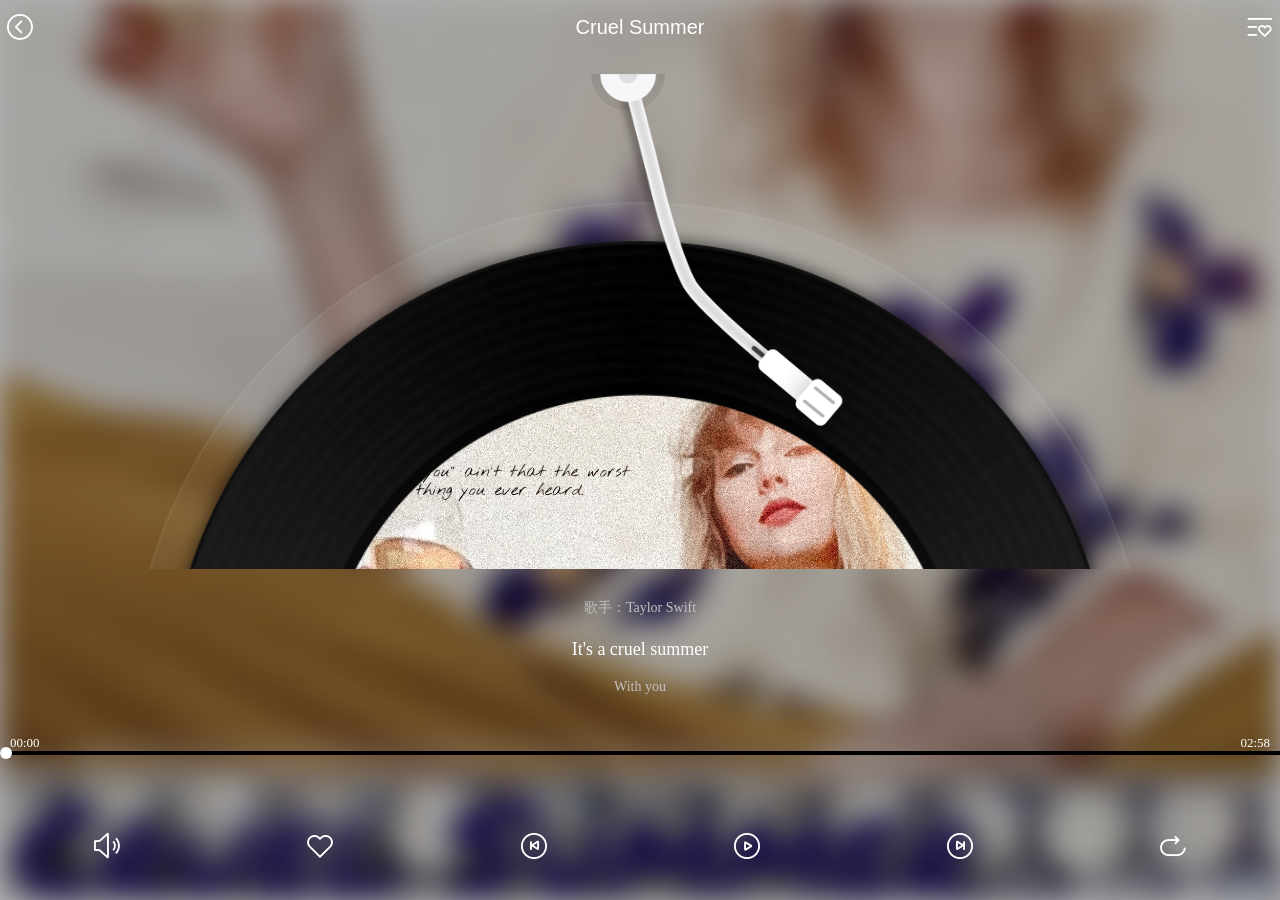
<file: index.html>
<!DOCTYPE html>
<html lang="en">

<head>
    <meta charset="UTF-8">
    <meta name="viewport" content="width=device-width, initial-scale=1.0">
    <title>Music Player</title>
    <link rel="stylesheet" href="./css/index.css">
</head>

<body>
    <!-- 播放器背景图片 -->
    <div class="bg_box"></div>

    <!-- 音乐播放器容器盒子 -->
    <div class="music_box">
        
        <!-- 播放器头部标题 -->
        <div class="header">
            <span class="iconfont">&#xe6e2</span>
            <span class="music_name">Cruel Summer</span>
            <span class="iconfont">&#xe69d</span>
        </div>

        <!-- 模拟cd机 -->
        <div class="cd">
            <div class="cd_img" id="rainbow">
                <img src="./images/disc-ip6.png">
            </div>
            <img src="./images/cartridge-ip6.png" id="cartridge" class="run">
        </div>

        <!-- 歌词区域 -->
        <div class="lyric_row" id="music_lyric">
            <span class="lyric_pre">歌手：Taylor Swift</span>
            <span class="lyric_now">It's a cruel summer</span>
            <span class="lyric_next">With you</span>
        </div>

        <!-- 进度条：显示播放时间 -->
        <div class="time">
            <!-- 音频时间 -->
            <div class="time_box">
                <span class="now_time">00:00</span>
                <span class="total_time">02:58</span>
            </div>
            <!-- 音频播放进度条 -->
            <div class="time_axis">
                <div class="slider">
                    <span class="progress_bar"></span>
                    <div class="ahead_head"></div>
                </div>
            </div>
        </div>

        <!-- 按钮（暂停、上一曲、下一曲、开关、音量调节、循环播放、收藏） -->
        <div class="btn">
            <span id="volume_toggle" class="iconfont" item="1">&#xe6e4;</span>
            <span id="collection" class="iconfont">&#xe6eb;</span>
            <span id="btn_pre" class="iconfont">&#xe6a5;</span>
            <span id="btn_play" class="iconfont" item="0" onclick="start()">&#xe6a8;</span>
            <span id="btn_next" class="iconfont">&#xe69f;</span>
            <span id="loop_type" class="iconfont" item="2">&#xe69e;</span>
            
        </div>
    </div>


    <script src="./js/script.js"></script>
</body>

</html>
</file>
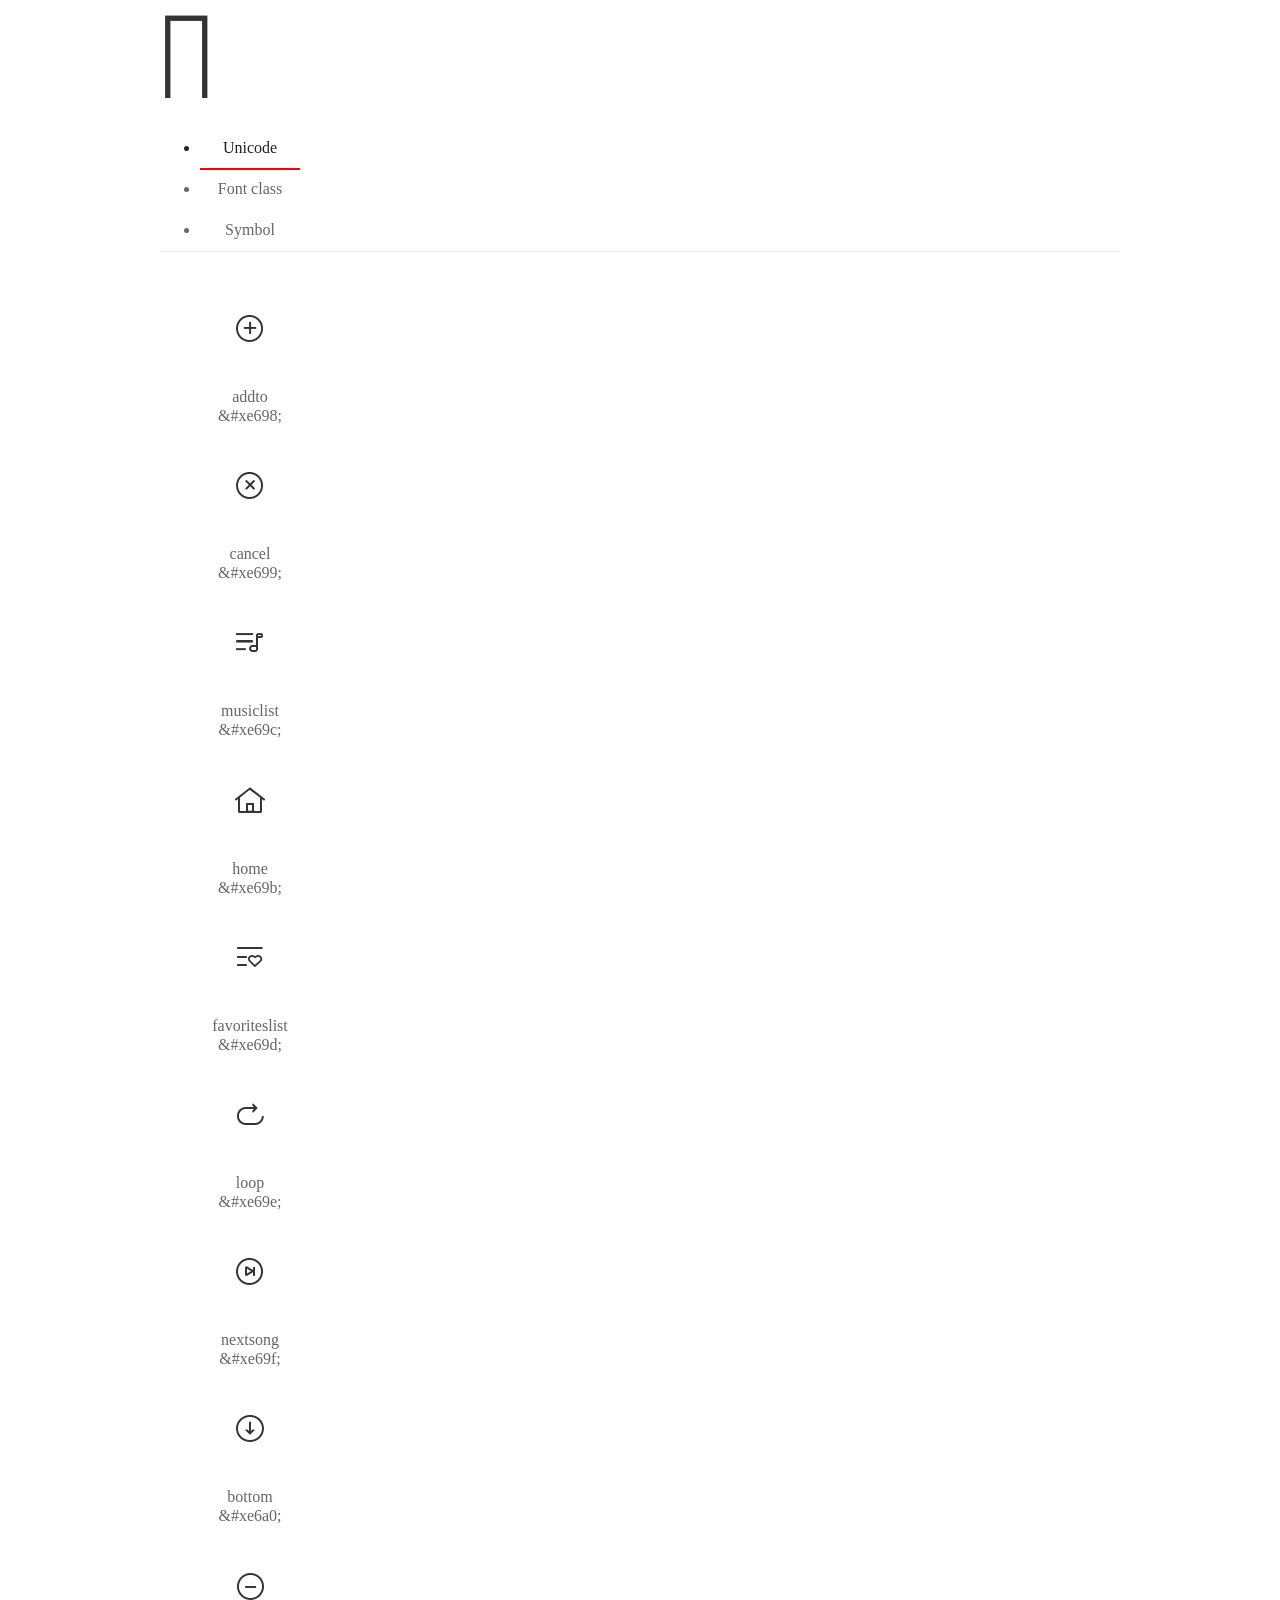
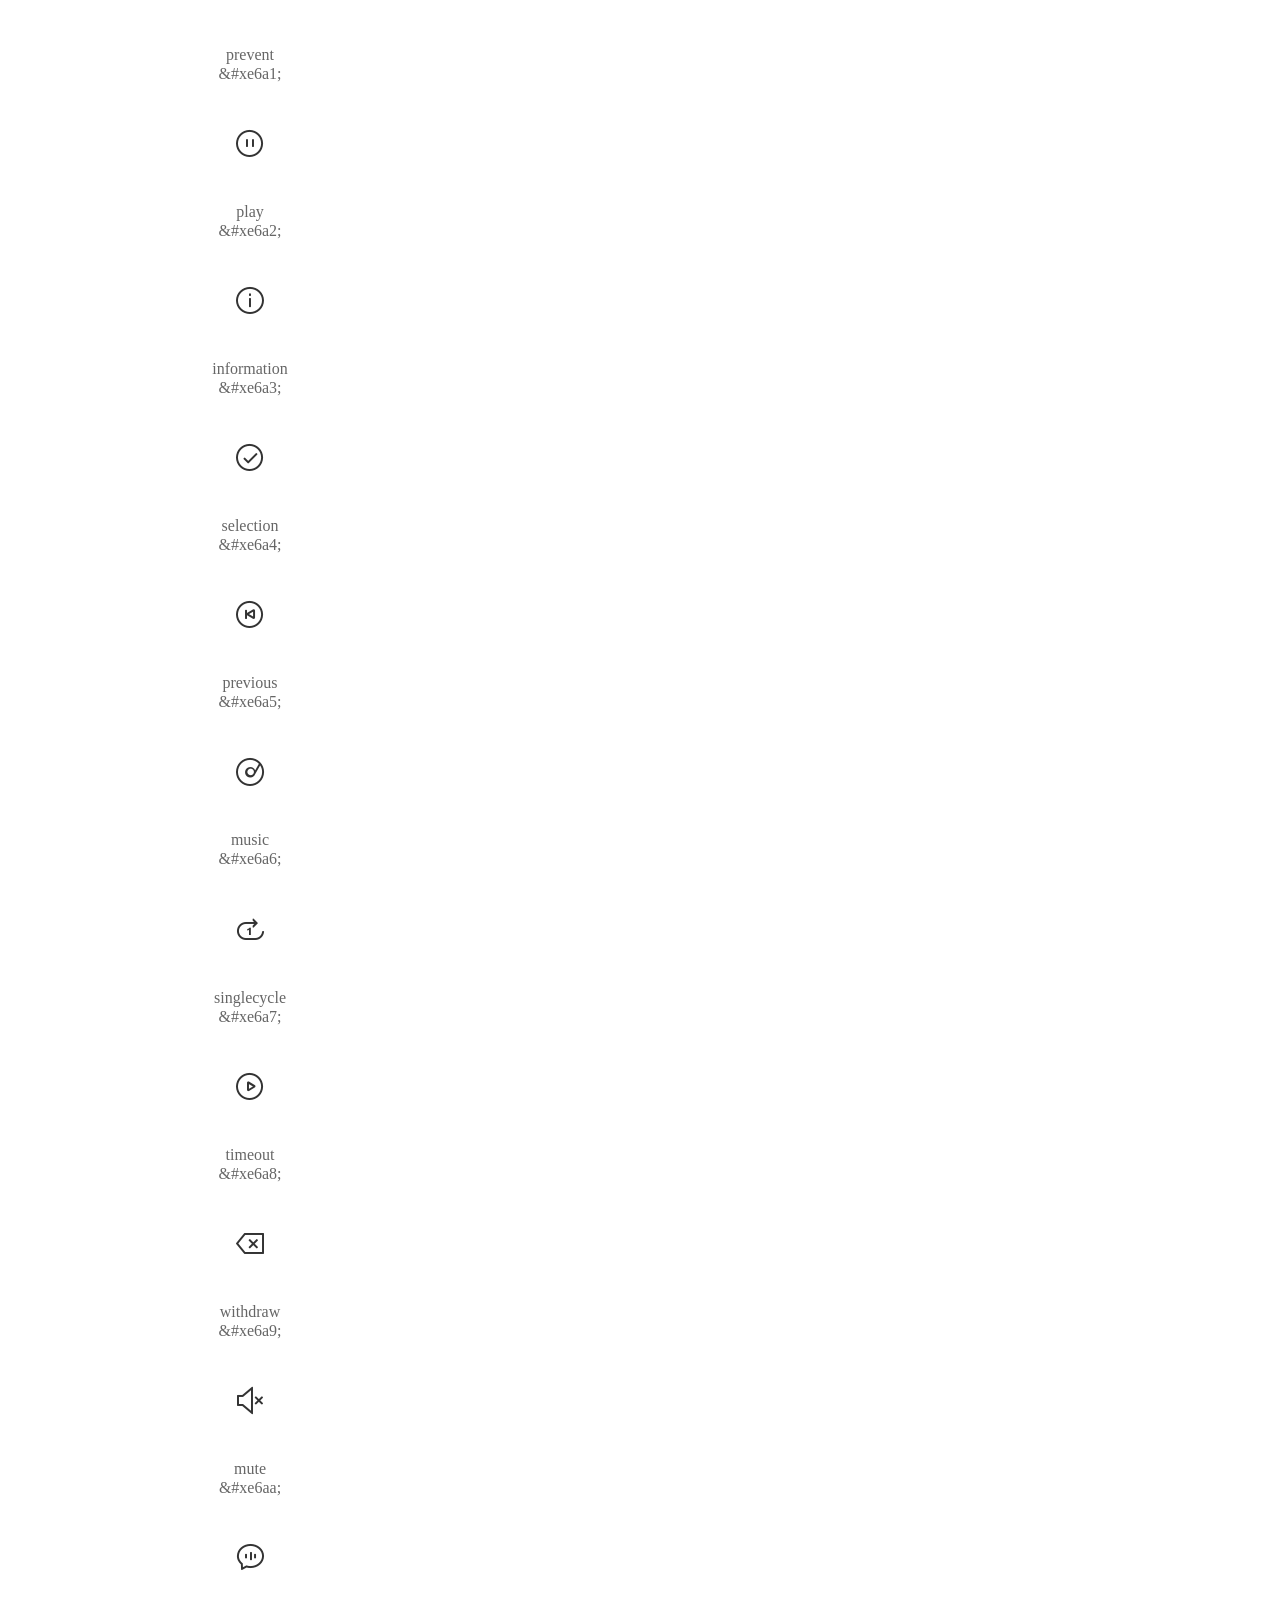
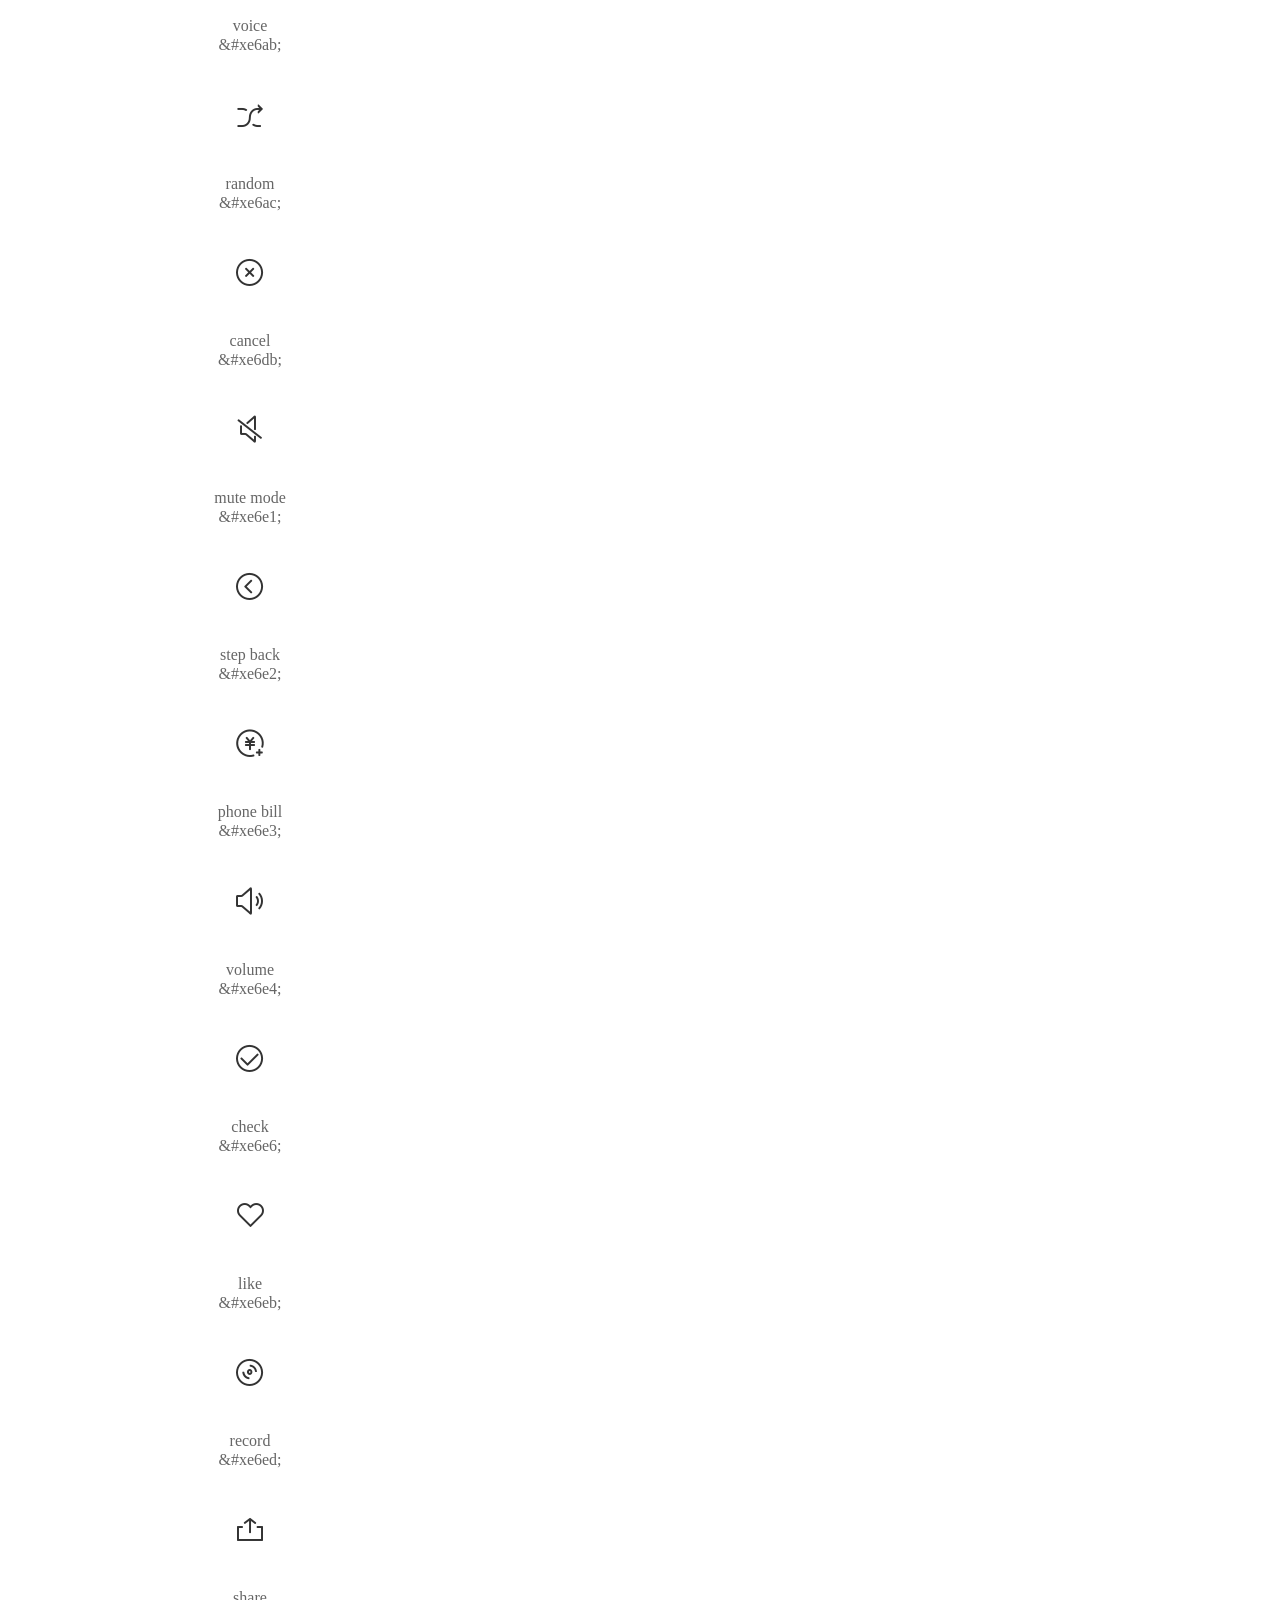
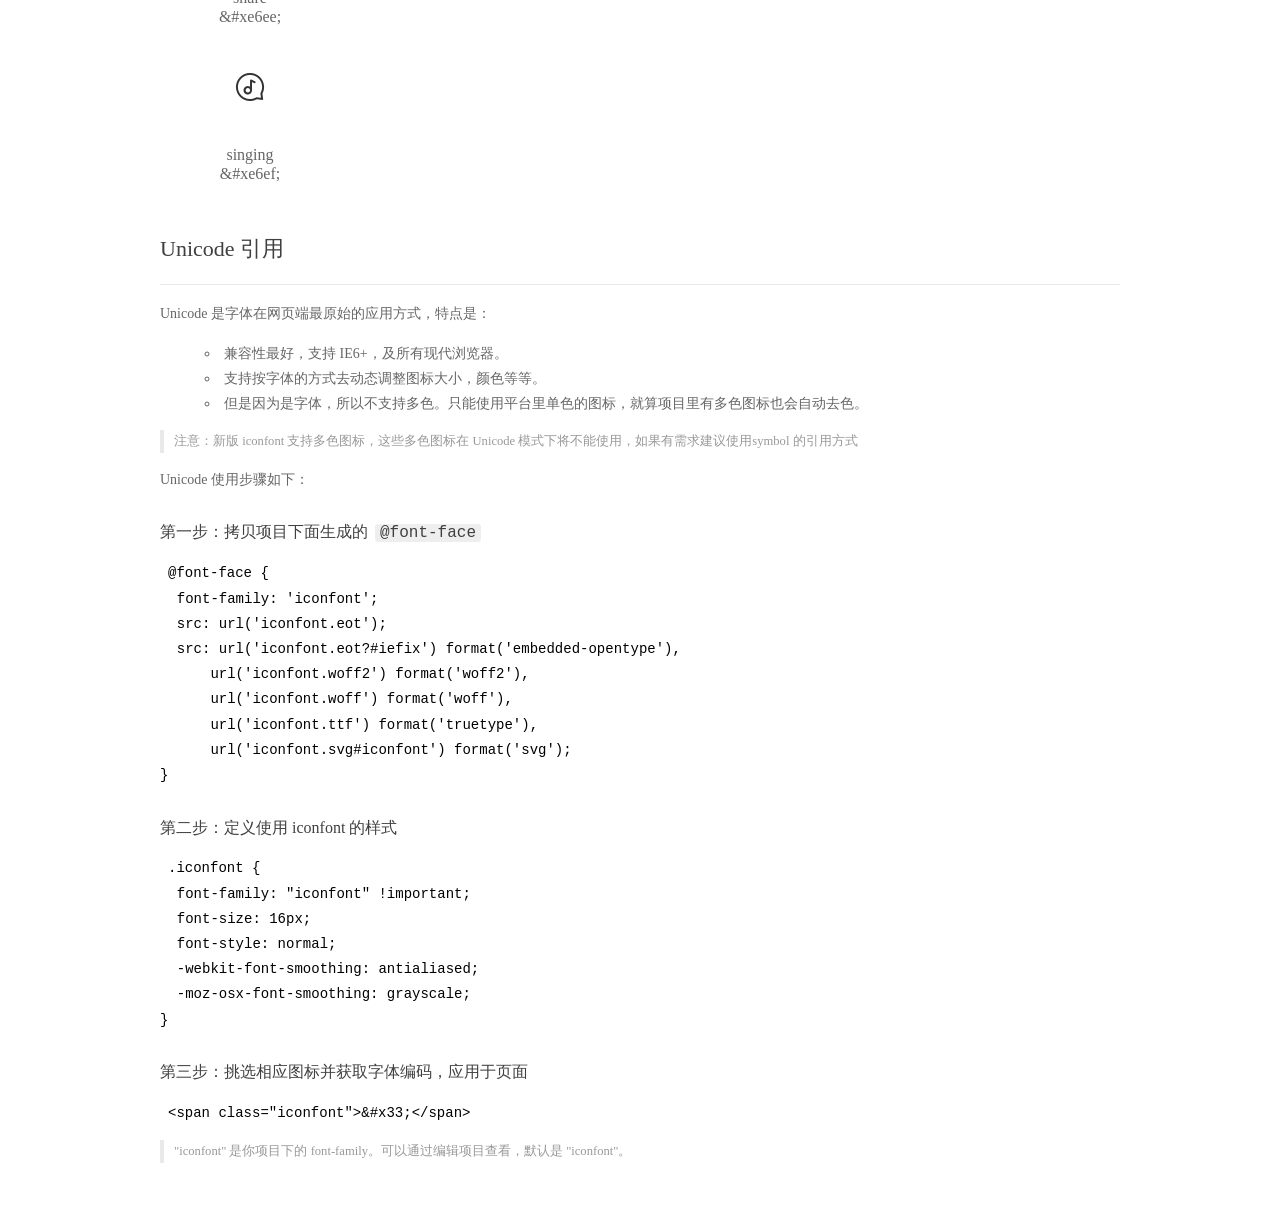
<file: font/demo_index.html>
<!DOCTYPE html>
<html>
<head>
  <meta charset="utf-8"/>
  <title>IconFont Demo</title>
  <link rel="shortcut icon" href="https://img.alicdn.com/tps/i4/TB1_oz6GVXXXXaFXpXXJDFnIXXX-64-64.ico" type="image/x-icon"/>
  <link rel="stylesheet" href="https://g.alicdn.com/thx/cube/1.3.2/cube.min.css">
  <link rel="stylesheet" href="demo.css">
  <link rel="stylesheet" href="iconfont.css">
  <script src="iconfont.js"></script>
  <!-- jQuery -->
  <script src="https://a1.alicdn.com/oss/uploads/2018/12/26/7bfddb60-08e8-11e9-9b04-53e73bb6408b.js"></script>
  <!-- 代码高亮 -->
  <script src="https://a1.alicdn.com/oss/uploads/2018/12/26/a3f714d0-08e6-11e9-8a15-ebf944d7534c.js"></script>
</head>
<body>
  <div class="main">
    <h1 class="logo"><a href="https://www.iconfont.cn/" title="iconfont 首页" target="_blank">&#xe86b;</a></h1>
    <div class="nav-tabs">
      <ul id="tabs" class="dib-box">
        <li class="dib active"><span>Unicode</span></li>
        <li class="dib"><span>Font class</span></li>
        <li class="dib"><span>Symbol</span></li>
      </ul>
      
    </div>
    <div class="tab-container">
      <div class="content unicode" style="display: block;">
          <ul class="icon_lists dib-box">
          
            <li class="dib">
              <span class="icon iconfont">&#xe698;</span>
                <div class="name">addto</div>
                <div class="code-name">&amp;#xe698;</div>
              </li>
          
            <li class="dib">
              <span class="icon iconfont">&#xe699;</span>
                <div class="name">cancel</div>
                <div class="code-name">&amp;#xe699;</div>
              </li>
          
            <li class="dib">
              <span class="icon iconfont">&#xe69c;</span>
                <div class="name">musiclist</div>
                <div class="code-name">&amp;#xe69c;</div>
              </li>
          
            <li class="dib">
              <span class="icon iconfont">&#xe69b;</span>
                <div class="name">home</div>
                <div class="code-name">&amp;#xe69b;</div>
              </li>
          
            <li class="dib">
              <span class="icon iconfont">&#xe69d;</span>
                <div class="name">favoriteslist</div>
                <div class="code-name">&amp;#xe69d;</div>
              </li>
          
            <li class="dib">
              <span class="icon iconfont">&#xe69e;</span>
                <div class="name">loop</div>
                <div class="code-name">&amp;#xe69e;</div>
              </li>
          
            <li class="dib">
              <span class="icon iconfont">&#xe69f;</span>
                <div class="name">nextsong</div>
                <div class="code-name">&amp;#xe69f;</div>
              </li>
          
            <li class="dib">
              <span class="icon iconfont">&#xe6a0;</span>
                <div class="name">bottom</div>
                <div class="code-name">&amp;#xe6a0;</div>
              </li>
          
            <li class="dib">
              <span class="icon iconfont">&#xe6a1;</span>
                <div class="name">prevent</div>
                <div class="code-name">&amp;#xe6a1;</div>
              </li>
          
            <li class="dib">
              <span class="icon iconfont">&#xe6a2;</span>
                <div class="name">play</div>
                <div class="code-name">&amp;#xe6a2;</div>
              </li>
          
            <li class="dib">
              <span class="icon iconfont">&#xe6a3;</span>
                <div class="name">information</div>
                <div class="code-name">&amp;#xe6a3;</div>
              </li>
          
            <li class="dib">
              <span class="icon iconfont">&#xe6a4;</span>
                <div class="name">selection</div>
                <div class="code-name">&amp;#xe6a4;</div>
              </li>
          
            <li class="dib">
              <span class="icon iconfont">&#xe6a5;</span>
                <div class="name">previous</div>
                <div class="code-name">&amp;#xe6a5;</div>
              </li>
          
            <li class="dib">
              <span class="icon iconfont">&#xe6a6;</span>
                <div class="name">music</div>
                <div class="code-name">&amp;#xe6a6;</div>
              </li>
          
            <li class="dib">
              <span class="icon iconfont">&#xe6a7;</span>
                <div class="name">singlecycle</div>
                <div class="code-name">&amp;#xe6a7;</div>
              </li>
          
            <li class="dib">
              <span class="icon iconfont">&#xe6a8;</span>
                <div class="name">timeout</div>
                <div class="code-name">&amp;#xe6a8;</div>
              </li>
          
            <li class="dib">
              <span class="icon iconfont">&#xe6a9;</span>
                <div class="name">withdraw</div>
                <div class="code-name">&amp;#xe6a9;</div>
              </li>
          
            <li class="dib">
              <span class="icon iconfont">&#xe6aa;</span>
                <div class="name">mute</div>
                <div class="code-name">&amp;#xe6aa;</div>
              </li>
          
            <li class="dib">
              <span class="icon iconfont">&#xe6ab;</span>
                <div class="name">voice</div>
                <div class="code-name">&amp;#xe6ab;</div>
              </li>
          
            <li class="dib">
              <span class="icon iconfont">&#xe6ac;</span>
                <div class="name">random</div>
                <div class="code-name">&amp;#xe6ac;</div>
              </li>
          
            <li class="dib">
              <span class="icon iconfont">&#xe6db;</span>
                <div class="name">cancel</div>
                <div class="code-name">&amp;#xe6db;</div>
              </li>
          
            <li class="dib">
              <span class="icon iconfont">&#xe6e1;</span>
                <div class="name">mute mode</div>
                <div class="code-name">&amp;#xe6e1;</div>
              </li>
          
            <li class="dib">
              <span class="icon iconfont">&#xe6e2;</span>
                <div class="name">step back</div>
                <div class="code-name">&amp;#xe6e2;</div>
              </li>
          
            <li class="dib">
              <span class="icon iconfont">&#xe6e3;</span>
                <div class="name">phone bill</div>
                <div class="code-name">&amp;#xe6e3;</div>
              </li>
          
            <li class="dib">
              <span class="icon iconfont">&#xe6e4;</span>
                <div class="name">volume</div>
                <div class="code-name">&amp;#xe6e4;</div>
              </li>
          
            <li class="dib">
              <span class="icon iconfont">&#xe6e6;</span>
                <div class="name">check</div>
                <div class="code-name">&amp;#xe6e6;</div>
              </li>
          
            <li class="dib">
              <span class="icon iconfont">&#xe6eb;</span>
                <div class="name">like</div>
                <div class="code-name">&amp;#xe6eb;</div>
              </li>
          
            <li class="dib">
              <span class="icon iconfont">&#xe6ed;</span>
                <div class="name">record</div>
                <div class="code-name">&amp;#xe6ed;</div>
              </li>
          
            <li class="dib">
              <span class="icon iconfont">&#xe6ee;</span>
                <div class="name">share</div>
                <div class="code-name">&amp;#xe6ee;</div>
              </li>
          
            <li class="dib">
              <span class="icon iconfont">&#xe6ef;</span>
                <div class="name">singing</div>
                <div class="code-name">&amp;#xe6ef;</div>
              </li>
          
          </ul>
          <div class="article markdown">
          <h2 id="unicode-">Unicode 引用</h2>
          <hr>

          <p>Unicode 是字体在网页端最原始的应用方式，特点是：</p>
          <ul>
            <li>兼容性最好，支持 IE6+，及所有现代浏览器。</li>
            <li>支持按字体的方式去动态调整图标大小，颜色等等。</li>
            <li>但是因为是字体，所以不支持多色。只能使用平台里单色的图标，就算项目里有多色图标也会自动去色。</li>
          </ul>
          <blockquote>
            <p>注意：新版 iconfont 支持多色图标，这些多色图标在 Unicode 模式下将不能使用，如果有需求建议使用symbol 的引用方式</p>
          </blockquote>
          <p>Unicode 使用步骤如下：</p>
          <h3 id="-font-face">第一步：拷贝项目下面生成的 <code>@font-face</code></h3>
<pre><code class="language-css"
>@font-face {
  font-family: 'iconfont';
  src: url('iconfont.eot');
  src: url('iconfont.eot?#iefix') format('embedded-opentype'),
      url('iconfont.woff2') format('woff2'),
      url('iconfont.woff') format('woff'),
      url('iconfont.ttf') format('truetype'),
      url('iconfont.svg#iconfont') format('svg');
}
</code></pre>
          <h3 id="-iconfont-">第二步：定义使用 iconfont 的样式</h3>
<pre><code class="language-css"
>.iconfont {
  font-family: "iconfont" !important;
  font-size: 16px;
  font-style: normal;
  -webkit-font-smoothing: antialiased;
  -moz-osx-font-smoothing: grayscale;
}
</code></pre>
          <h3 id="-">第三步：挑选相应图标并获取字体编码，应用于页面</h3>
<pre>
<code class="language-html"
>&lt;span class="iconfont"&gt;&amp;#x33;&lt;/span&gt;
</code></pre>
          <blockquote>
            <p>"iconfont" 是你项目下的 font-family。可以通过编辑项目查看，默认是 "iconfont"。</p>
          </blockquote>
          </div>
      </div>
      <div class="content font-class">
        <ul class="icon_lists dib-box">
          
          <li class="dib">
            <span class="icon iconfont icon-addto"></span>
            <div class="name">
              addto
            </div>
            <div class="code-name">.icon-addto
            </div>
          </li>
          
          <li class="dib">
            <span class="icon iconfont icon-cancel"></span>
            <div class="name">
              cancel
            </div>
            <div class="code-name">.icon-cancel
            </div>
          </li>
          
          <li class="dib">
            <span class="icon iconfont icon-musiclist"></span>
            <div class="name">
              musiclist
            </div>
            <div class="code-name">.icon-musiclist
            </div>
          </li>
          
          <li class="dib">
            <span class="icon iconfont icon-home"></span>
            <div class="name">
              home
            </div>
            <div class="code-name">.icon-home
            </div>
          </li>
          
          <li class="dib">
            <span class="icon iconfont icon-favoriteslist"></span>
            <div class="name">
              favoriteslist
            </div>
            <div class="code-name">.icon-favoriteslist
            </div>
          </li>
          
          <li class="dib">
            <span class="icon iconfont icon-loop"></span>
            <div class="name">
              loop
            </div>
            <div class="code-name">.icon-loop
            </div>
          </li>
          
          <li class="dib">
            <span class="icon iconfont icon-nextsong"></span>
            <div class="name">
              nextsong
            </div>
            <div class="code-name">.icon-nextsong
            </div>
          </li>
          
          <li class="dib">
            <span class="icon iconfont icon-bottom"></span>
            <div class="name">
              bottom
            </div>
            <div class="code-name">.icon-bottom
            </div>
          </li>
          
          <li class="dib">
            <span class="icon iconfont icon-prevent"></span>
            <div class="name">
              prevent
            </div>
            <div class="code-name">.icon-prevent
            </div>
          </li>
          
          <li class="dib">
            <span class="icon iconfont icon-play"></span>
            <div class="name">
              play
            </div>
            <div class="code-name">.icon-play
            </div>
          </li>
          
          <li class="dib">
            <span class="icon iconfont icon-information"></span>
            <div class="name">
              information
            </div>
            <div class="code-name">.icon-information
            </div>
          </li>
          
          <li class="dib">
            <span class="icon iconfont icon-selection"></span>
            <div class="name">
              selection
            </div>
            <div class="code-name">.icon-selection
            </div>
          </li>
          
          <li class="dib">
            <span class="icon iconfont icon-previous"></span>
            <div class="name">
              previous
            </div>
            <div class="code-name">.icon-previous
            </div>
          </li>
          
          <li class="dib">
            <span class="icon iconfont icon-music"></span>
            <div class="name">
              music
            </div>
            <div class="code-name">.icon-music
            </div>
          </li>
          
          <li class="dib">
            <span class="icon iconfont icon-singlecycle"></span>
            <div class="name">
              singlecycle
            </div>
            <div class="code-name">.icon-singlecycle
            </div>
          </li>
          
          <li class="dib">
            <span class="icon iconfont icon-timeout"></span>
            <div class="name">
              timeout
            </div>
            <div class="code-name">.icon-timeout
            </div>
          </li>
          
          <li class="dib">
            <span class="icon iconfont icon-withdraw"></span>
            <div class="name">
              withdraw
            </div>
            <div class="code-name">.icon-withdraw
            </div>
          </li>
          
          <li class="dib">
            <span class="icon iconfont icon-mute"></span>
            <div class="name">
              mute
            </div>
            <div class="code-name">.icon-mute
            </div>
          </li>
          
          <li class="dib">
            <span class="icon iconfont icon-voice"></span>
            <div class="name">
              voice
            </div>
            <div class="code-name">.icon-voice
            </div>
          </li>
          
          <li class="dib">
            <span class="icon iconfont icon-random"></span>
            <div class="name">
              random
            </div>
            <div class="code-name">.icon-random
            </div>
          </li>
          
          <li class="dib">
            <span class="icon iconfont icon-cancel1"></span>
            <div class="name">
              cancel
            </div>
            <div class="code-name">.icon-cancel1
            </div>
          </li>
          
          <li class="dib">
            <span class="icon iconfont icon-mutemode"></span>
            <div class="name">
              mute mode
            </div>
            <div class="code-name">.icon-mutemode
            </div>
          </li>
          
          <li class="dib">
            <span class="icon iconfont icon-stepback"></span>
            <div class="name">
              step back
            </div>
            <div class="code-name">.icon-stepback
            </div>
          </li>
          
          <li class="dib">
            <span class="icon iconfont icon-phonebill"></span>
            <div class="name">
              phone bill
            </div>
            <div class="code-name">.icon-phonebill
            </div>
          </li>
          
          <li class="dib">
            <span class="icon iconfont icon-volume"></span>
            <div class="name">
              volume
            </div>
            <div class="code-name">.icon-volume
            </div>
          </li>
          
          <li class="dib">
            <span class="icon iconfont icon-check"></span>
            <div class="name">
              check
            </div>
            <div class="code-name">.icon-check
            </div>
          </li>
          
          <li class="dib">
            <span class="icon iconfont icon-like"></span>
            <div class="name">
              like
            </div>
            <div class="code-name">.icon-like
            </div>
          </li>
          
          <li class="dib">
            <span class="icon iconfont icon-record"></span>
            <div class="name">
              record
            </div>
            <div class="code-name">.icon-record
            </div>
          </li>
          
          <li class="dib">
            <span class="icon iconfont icon-share"></span>
            <div class="name">
              share
            </div>
            <div class="code-name">.icon-share
            </div>
          </li>
          
          <li class="dib">
            <span class="icon iconfont icon-singing"></span>
            <div class="name">
              singing
            </div>
            <div class="code-name">.icon-singing
            </div>
          </li>
          
        </ul>
        <div class="article markdown">
        <h2 id="font-class-">font-class 引用</h2>
        <hr>

        <p>font-class 是 Unicode 使用方式的一种变种，主要是解决 Unicode 书写不直观，语意不明确的问题。</p>
        <p>与 Unicode 使用方式相比，具有如下特点：</p>
        <ul>
          <li>兼容性良好，支持 IE8+，及所有现代浏览器。</li>
          <li>相比于 Unicode 语意明确，书写更直观。可以很容易分辨这个 icon 是什么。</li>
          <li>因为使用 class 来定义图标，所以当要替换图标时，只需要修改 class 里面的 Unicode 引用。</li>
          <li>不过因为本质上还是使用的字体，所以多色图标还是不支持的。</li>
        </ul>
        <p>使用步骤如下：</p>
        <h3 id="-fontclass-">第一步：引入项目下面生成的 fontclass 代码：</h3>
<pre><code class="language-html">&lt;link rel="stylesheet" href="./iconfont.css"&gt;
</code></pre>
        <h3 id="-">第二步：挑选相应图标并获取类名，应用于页面：</h3>
<pre><code class="language-html">&lt;span class="iconfont icon-xxx"&gt;&lt;/span&gt;
</code></pre>
        <blockquote>
          <p>"
            iconfont" 是你项目下的 font-family。可以通过编辑项目查看，默认是 "iconfont"。</p>
        </blockquote>
      </div>
      </div>
      <div class="content symbol">
          <ul class="icon_lists dib-box">
          
            <li class="dib">
                <svg class="icon svg-icon" aria-hidden="true">
                  <use xlink:href="#icon-addto"></use>
                </svg>
                <div class="name">addto</div>
                <div class="code-name">#icon-addto</div>
            </li>
          
            <li class="dib">
                <svg class="icon svg-icon" aria-hidden="true">
                  <use xlink:href="#icon-cancel"></use>
                </svg>
                <div class="name">cancel</div>
                <div class="code-name">#icon-cancel</div>
            </li>
          
            <li class="dib">
                <svg class="icon svg-icon" aria-hidden="true">
                  <use xlink:href="#icon-musiclist"></use>
                </svg>
                <div class="name">musiclist</div>
                <div class="code-name">#icon-musiclist</div>
            </li>
          
            <li class="dib">
                <svg class="icon svg-icon" aria-hidden="true">
                  <use xlink:href="#icon-home"></use>
                </svg>
                <div class="name">home</div>
                <div class="code-name">#icon-home</div>
            </li>
          
            <li class="dib">
                <svg class="icon svg-icon" aria-hidden="true">
                  <use xlink:href="#icon-favoriteslist"></use>
                </svg>
                <div class="name">favoriteslist</div>
                <div class="code-name">#icon-favoriteslist</div>
            </li>
          
            <li class="dib">
                <svg class="icon svg-icon" aria-hidden="true">
                  <use xlink:href="#icon-loop"></use>
                </svg>
                <div class="name">loop</div>
                <div class="code-name">#icon-loop</div>
            </li>
          
            <li class="dib">
                <svg class="icon svg-icon" aria-hidden="true">
                  <use xlink:href="#icon-nextsong"></use>
                </svg>
                <div class="name">nextsong</div>
                <div class="code-name">#icon-nextsong</div>
            </li>
          
            <li class="dib">
                <svg class="icon svg-icon" aria-hidden="true">
                  <use xlink:href="#icon-bottom"></use>
                </svg>
                <div class="name">bottom</div>
                <div class="code-name">#icon-bottom</div>
            </li>
          
            <li class="dib">
                <svg class="icon svg-icon" aria-hidden="true">
                  <use xlink:href="#icon-prevent"></use>
                </svg>
                <div class="name">prevent</div>
                <div class="code-name">#icon-prevent</div>
            </li>
          
            <li class="dib">
                <svg class="icon svg-icon" aria-hidden="true">
                  <use xlink:href="#icon-play"></use>
                </svg>
                <div class="name">play</div>
                <div class="code-name">#icon-play</div>
            </li>
          
            <li class="dib">
                <svg class="icon svg-icon" aria-hidden="true">
                  <use xlink:href="#icon-information"></use>
                </svg>
                <div class="name">information</div>
                <div class="code-name">#icon-information</div>
            </li>
          
            <li class="dib">
                <svg class="icon svg-icon" aria-hidden="true">
                  <use xlink:href="#icon-selection"></use>
                </svg>
                <div class="name">selection</div>
                <div class="code-name">#icon-selection</div>
            </li>
          
            <li class="dib">
                <svg class="icon svg-icon" aria-hidden="true">
                  <use xlink:href="#icon-previous"></use>
                </svg>
                <div class="name">previous</div>
                <div class="code-name">#icon-previous</div>
            </li>
          
            <li class="dib">
                <svg class="icon svg-icon" aria-hidden="true">
                  <use xlink:href="#icon-music"></use>
                </svg>
                <div class="name">music</div>
                <div class="code-name">#icon-music</div>
            </li>
          
            <li class="dib">
                <svg class="icon svg-icon" aria-hidden="true">
                  <use xlink:href="#icon-singlecycle"></use>
                </svg>
                <div class="name">singlecycle</div>
                <div class="code-name">#icon-singlecycle</div>
            </li>
          
            <li class="dib">
                <svg class="icon svg-icon" aria-hidden="true">
                  <use xlink:href="#icon-timeout"></use>
                </svg>
                <div class="name">timeout</div>
                <div class="code-name">#icon-timeout</div>
            </li>
          
            <li class="dib">
                <svg class="icon svg-icon" aria-hidden="true">
                  <use xlink:href="#icon-withdraw"></use>
                </svg>
                <div class="name">withdraw</div>
                <div class="code-name">#icon-withdraw</div>
            </li>
          
            <li class="dib">
                <svg class="icon svg-icon" aria-hidden="true">
                  <use xlink:href="#icon-mute"></use>
                </svg>
                <div class="name">mute</div>
                <div class="code-name">#icon-mute</div>
            </li>
          
            <li class="dib">
                <svg class="icon svg-icon" aria-hidden="true">
                  <use xlink:href="#icon-voice"></use>
                </svg>
                <div class="name">voice</div>
                <div class="code-name">#icon-voice</div>
            </li>
          
            <li class="dib">
                <svg class="icon svg-icon" aria-hidden="true">
                  <use xlink:href="#icon-random"></use>
                </svg>
                <div class="name">random</div>
                <div class="code-name">#icon-random</div>
            </li>
          
            <li class="dib">
                <svg class="icon svg-icon" aria-hidden="true">
                  <use xlink:href="#icon-cancel1"></use>
                </svg>
                <div class="name">cancel</div>
                <div class="code-name">#icon-cancel1</div>
            </li>
          
            <li class="dib">
                <svg class="icon svg-icon" aria-hidden="true">
                  <use xlink:href="#icon-mutemode"></use>
                </svg>
                <div class="name">mute mode</div>
                <div class="code-name">#icon-mutemode</div>
            </li>
          
            <li class="dib">
                <svg class="icon svg-icon" aria-hidden="true">
                  <use xlink:href="#icon-stepback"></use>
                </svg>
                <div class="name">step back</div>
                <div class="code-name">#icon-stepback</div>
            </li>
          
            <li class="dib">
                <svg class="icon svg-icon" aria-hidden="true">
                  <use xlink:href="#icon-phonebill"></use>
                </svg>
                <div class="name">phone bill</div>
                <div class="code-name">#icon-phonebill</div>
            </li>
          
            <li class="dib">
                <svg class="icon svg-icon" aria-hidden="true">
                  <use xlink:href="#icon-volume"></use>
                </svg>
                <div class="name">volume</div>
                <div class="code-name">#icon-volume</div>
            </li>
          
            <li class="dib">
                <svg class="icon svg-icon" aria-hidden="true">
                  <use xlink:href="#icon-check"></use>
                </svg>
                <div class="name">check</div>
                <div class="code-name">#icon-check</div>
            </li>
          
            <li class="dib">
                <svg class="icon svg-icon" aria-hidden="true">
                  <use xlink:href="#icon-like"></use>
                </svg>
                <div class="name">like</div>
                <div class="code-name">#icon-like</div>
            </li>
          
            <li class="dib">
                <svg class="icon svg-icon" aria-hidden="true">
                  <use xlink:href="#icon-record"></use>
                </svg>
                <div class="name">record</div>
                <div class="code-name">#icon-record</div>
            </li>
          
            <li class="dib">
                <svg class="icon svg-icon" aria-hidden="true">
                  <use xlink:href="#icon-share"></use>
                </svg>
                <div class="name">share</div>
                <div class="code-name">#icon-share</div>
            </li>
          
            <li class="dib">
                <svg class="icon svg-icon" aria-hidden="true">
                  <use xlink:href="#icon-singing"></use>
                </svg>
                <div class="name">singing</div>
                <div class="code-name">#icon-singing</div>
            </li>
          
          </ul>
          <div class="article markdown">
          <h2 id="symbol-">Symbol 引用</h2>
          <hr>

          <p>这是一种全新的使用方式，应该说这才是未来的主流，也是平台目前推荐的用法。相关介绍可以参考这篇<a href="">文章</a>
            这种用法其实是做了一个 SVG 的集合，与另外两种相比具有如下特点：</p>
          <ul>
            <li>支持多色图标了，不再受单色限制。</li>
            <li>通过一些技巧，支持像字体那样，通过 <code>font-size</code>, <code>color</code> 来调整样式。</li>
            <li>兼容性较差，支持 IE9+，及现代浏览器。</li>
            <li>浏览器渲染 SVG 的性能一般，还不如 png。</li>
          </ul>
          <p>使用步骤如下：</p>
          <h3 id="-symbol-">第一步：引入项目下面生成的 symbol 代码：</h3>
<pre><code class="language-html">&lt;script src="./iconfont.js"&gt;&lt;/script&gt;
</code></pre>
          <h3 id="-css-">第二步：加入通用 CSS 代码（引入一次就行）：</h3>
<pre><code class="language-html">&lt;style&gt;
.icon {
  width: 1em;
  height: 1em;
  vertical-align: -0.15em;
  fill: currentColor;
  overflow: hidden;
}
&lt;/style&gt;
</code></pre>
          <h3 id="-">第三步：挑选相应图标并获取类名，应用于页面：</h3>
<pre><code class="language-html">&lt;svg class="icon" aria-hidden="true"&gt;
  &lt;use xlink:href="#icon-xxx"&gt;&lt;/use&gt;
&lt;/svg&gt;
</code></pre>
          </div>
      </div>

    </div>
  </div>
  <script>
  $(document).ready(function () {
      $('.tab-container .content:first').show()

      $('#tabs li').click(function (e) {
        var tabContent = $('.tab-container .content')
        var index = $(this).index()

        if ($(this).hasClass('active')) {
          return
        } else {
          $('#tabs li').removeClass('active')
          $(this).addClass('active')

          tabContent.hide().eq(index).fadeIn()
        }
      })
    })
  </script>
</body>
</html>
</file>
<file: css/index.css>
/* 全局样式 */
* {
    margin: 0;
    padding: 0;
}

html,
body {
    width: 100%;
    height: 100%;
}

/* 字体图标 */
@font-face {
    font-family: 'iconfont';
    src: url('../font/iconfont.eot');
    src: url('../font/iconfont.eot?#iefix') format('embedded-opentype'),
        url('../font/iconfont.woff2') format('woff2'),
        url('../font/iconfont.woff') format('woff'),
        url('../font/iconfont.ttf') format('truetype'),
        url('../font/iconfont.svg#iconfont') format('svg');
  }

  .iconfont {
    font-family: "iconfont" !important;
    font-size: 16px;
    font-style: normal;
    -webkit-font-smoothing: antialiased;
    -moz-osx-font-smoothing: grayscale;
  }

/* 播放器背景图片 */
.bg_box {
    background: url(../images/Taylor.jpg) no-repeat center center;
    width: 100%;
    height: 100%;
    background-size: 100% auto;
    /* 图片自适应 */
    left: 0;
    top: 0;
    filter: blur(15px);
}

/* 音乐播放器盒子 */
.music_box {
    position: absolute;
    top: 0;
    left: 0;
    height: 100%;
    width: 100%;
    background-color: rgba(0, 0, 0, 0.3);
    display: flex;
    /* flex弹性布局 */
    flex-direction: column;
    /* 主轴的方向 */
    justify-content: space-between;
    /* 主键上的对齐方式 */
}

.header {
    width: 100%;
    height: 6%;
    display: flex;
    align-items: center;
    justify-content: space-between;
}

.cd {
    width: 100%;
    height: 55%;
    position: relative;
    overflow: hidden;
}

.lyric {
    width: 100%;
    height: 20%;
    display: flex;
    flex-direction: column;
    align-items: center;
}

.time {
    width: 100%;
    height: 6%;
    display: flex;
    flex-direction: column;
    align-items: center;
    justify-content: center;
}

.btn {
    width: 100%;
    height: 12%;
    display: flex;
    align-items: center;
    justify-content: space-around;
}

.music_name {
    color: white;
    font-family: 'Segoe UI', Tahoma, Geneva, Verdana, sans-serif;
    font-size: 20px;
    font-weight: 400;
}

.iconfont {
    font-size: 40px;
    color: #fff;
}

.cd_img {
    margin: 10% auto;
    width: 80%;
    height: auto;
    text-align: center;
    background: url(../images/cd_img.jpg) no-repeat center center;
    background-size: 62% auto;
}

.cd_img img {
    display: block;
    width: 100%;
    height: auto;
    margin: 0 auto;
    border-radius: 50%;
}

#cartridge {
    width: 20%;
    height: auto;
    position: absolute;
    top: 0;
    left: 46%;
    z-index: 9999;
    transform-origin: 0% 0%;
    transition: linear;
    transform: rotate(0deg);
}

#cartridge .run {
    transform: rotate(0deg);
}

#rainbow {
    animation: 20s rainbow infinite linear;
}

@keyframes rainbow {
    0% {
        transform: rotate(0deg)
    }

    100% {
        transform: rotate(360deg)
    }
}

#music_lyric {
    width: 100%;
    height: 100px;
    padding-top: 10px;
}

#music_lyric span {
    width: 100%;
    height: 40px;
    text-align: center;
    font-weight: 400;
    display: block;
}

.lyric_pre,
.lyric_next {
    color: #c2c2c2;
    font-size: 14px;
}

#music_lyric,
.lyric_now {
    color: white;
    font-size: 18px;
}

/* 播放时间展示样式 */
.time_box {
    display: flex;
    justify-content: space-between;
    font-size: 13px;
    color: #fff;
    font-weight: 400;
    width: 100%;
}

.now_time {
    margin-left: 10px;
}

.total_time {
    margin-right: 10px;
}

/* 播放进度条效果 */
.time_axis {
    width: 100%;
}

.slider {
    width: 100%;
    height: 4px;
    background: #000;
    position: relative;
}

.ahead_head {
    width: 12px;
    height: 12px;
    background: #fff;
    border-radius: 50%;
    position: absolute;
    top: -4px;
}

.progress_bar {
    position: absolute;
    top: 0;
    left: 0;
    height: 4px;
    background-image: -webkit-linear-gradient(left,red,#0099ff);
    display: block;
    width: 0;
}
</file>
<file: font/demo.css>
/* Logo 字体 */
@font-face {
  font-family: "iconfont logo";
  src: url('https://at.alicdn.com/t/font_985780_km7mi63cihi.eot?t=1545807318834');
  src: url('https://at.alicdn.com/t/font_985780_km7mi63cihi.eot?t=1545807318834#iefix') format('embedded-opentype'),
    url('https://at.alicdn.com/t/font_985780_km7mi63cihi.woff?t=1545807318834') format('woff'),
    url('https://at.alicdn.com/t/font_985780_km7mi63cihi.ttf?t=1545807318834') format('truetype'),
    url('https://at.alicdn.com/t/font_985780_km7mi63cihi.svg?t=1545807318834#iconfont') format('svg');
}

.logo {
  font-family: "iconfont logo";
  font-size: 160px;
  font-style: normal;
  -webkit-font-smoothing: antialiased;
  -moz-osx-font-smoothing: grayscale;
}

/* tabs */
.nav-tabs {
  position: relative;
}

.nav-tabs .nav-more {
  position: absolute;
  right: 0;
  bottom: 0;
  height: 42px;
  line-height: 42px;
  color: #666;
}

#tabs {
  border-bottom: 1px solid #eee;
}

#tabs li {
  cursor: pointer;
  width: 100px;
  height: 40px;
  line-height: 40px;
  text-align: center;
  font-size: 16px;
  border-bottom: 2px solid transparent;
  position: relative;
  z-index: 1;
  margin-bottom: -1px;
  color: #666;
}


#tabs .active {
  border-bottom-color: #f00;
  color: #222;
}

.tab-container .content {
  display: none;
}

/* 页面布局 */
.main {
  padding: 30px 100px;
  width: 960px;
  margin: 0 auto;
}

.main .logo {
  color: #333;
  text-align: left;
  margin-bottom: 30px;
  line-height: 1;
  height: 110px;
  margin-top: -50px;
  overflow: hidden;
  *zoom: 1;
}

.main .logo a {
  font-size: 160px;
  color: #333;
}

.helps {
  margin-top: 40px;
}

.helps pre {
  padding: 20px;
  margin: 10px 0;
  border: solid 1px #e7e1cd;
  background-color: #fffdef;
  overflow: auto;
}

.icon_lists {
  width: 100% !important;
  overflow: hidden;
  *zoom: 1;
}

.icon_lists li {
  width: 100px;
  margin-bottom: 10px;
  margin-right: 20px;
  text-align: center;
  list-style: none !important;
  cursor: default;
}

.icon_lists li .code-name {
  line-height: 1.2;
}

.icon_lists .icon {
  display: block;
  height: 100px;
  line-height: 100px;
  font-size: 42px;
  margin: 10px auto;
  color: #333;
  -webkit-transition: font-size 0.25s linear, width 0.25s linear;
  -moz-transition: font-size 0.25s linear, width 0.25s linear;
  transition: font-size 0.25s linear, width 0.25s linear;
}

.icon_lists .icon:hover {
  font-size: 100px;
}

.icon_lists .svg-icon {
  /* 通过设置 font-size 来改变图标大小 */
  width: 1em;
  /* 图标和文字相邻时，垂直对齐 */
  vertical-align: -0.15em;
  /* 通过设置 color 来改变 SVG 的颜色/fill */
  fill: currentColor;
  /* path 和 stroke 溢出 viewBox 部分在 IE 下会显示
      normalize.css 中也包含这行 */
  overflow: hidden;
}

.icon_lists li .name,
.icon_lists li .code-name {
  color: #666;
}

/* markdown 样式 */
.markdown {
  color: #666;
  font-size: 14px;
  line-height: 1.8;
}

.highlight {
  line-height: 1.5;
}

.markdown img {
  vertical-align: middle;
  max-width: 100%;
}

.markdown h1 {
  color: #404040;
  font-weight: 500;
  line-height: 40px;
  margin-bottom: 24px;
}

.markdown h2,
.markdown h3,
.markdown h4,
.markdown h5,
.markdown h6 {
  color: #404040;
  margin: 1.6em 0 0.6em 0;
  font-weight: 500;
  clear: both;
}

.markdown h1 {
  font-size: 28px;
}

.markdown h2 {
  font-size: 22px;
}

.markdown h3 {
  font-size: 16px;
}

.markdown h4 {
  font-size: 14px;
}

.markdown h5 {
  font-size: 12px;
}

.markdown h6 {
  font-size: 12px;
}

.markdown hr {
  height: 1px;
  border: 0;
  background: #e9e9e9;
  margin: 16px 0;
  clear: both;
}

.markdown p {
  margin: 1em 0;
}

.markdown>p,
.markdown>blockquote,
.markdown>.highlight,
.markdown>ol,
.markdown>ul {
  width: 80%;
}

.markdown ul>li {
  list-style: circle;
}

.markdown>ul li,
.markdown blockquote ul>li {
  margin-left: 20px;
  padding-left: 4px;
}

.markdown>ul li p,
.markdown>ol li p {
  margin: 0.6em 0;
}

.markdown ol>li {
  list-style: decimal;
}

.markdown>ol li,
.markdown blockquote ol>li {
  margin-left: 20px;
  padding-left: 4px;
}

.markdown code {
  margin: 0 3px;
  padding: 0 5px;
  background: #eee;
  border-radius: 3px;
}

.markdown strong,
.markdown b {
  font-weight: 600;
}

.markdown>table {
  border-collapse: collapse;
  border-spacing: 0px;
  empty-cells: show;
  border: 1px solid #e9e9e9;
  width: 95%;
  margin-bottom: 24px;
}

.markdown>table th {
  white-space: nowrap;
  color: #333;
  font-weight: 600;
}

.markdown>table th,
.markdown>table td {
  border: 1px solid #e9e9e9;
  padding: 8px 16px;
  text-align: left;
}

.markdown>table th {
  background: #F7F7F7;
}

.markdown blockquote {
  font-size: 90%;
  color: #999;
  border-left: 4px solid #e9e9e9;
  padding-left: 0.8em;
  margin: 1em 0;
}

.markdown blockquote p {
  margin: 0;
}

.markdown .anchor {
  opacity: 0;
  transition: opacity 0.3s ease;
  margin-left: 8px;
}

.markdown .waiting {
  color: #ccc;
}

.markdown h1:hover .anchor,
.markdown h2:hover .anchor,
.markdown h3:hover .anchor,
.markdown h4:hover .anchor,
.markdown h5:hover .anchor,
.markdown h6:hover .anchor {
  opacity: 1;
  display: inline-block;
}

.markdown>br,
.markdown>p>br {
  clear: both;
}


.hljs {
  display: block;
  background: white;
  padding: 0.5em;
  color: #333333;
  overflow-x: auto;
}

.hljs-comment,
.hljs-meta {
  color: #969896;
}

.hljs-string,
.hljs-variable,
.hljs-template-variable,
.hljs-strong,
.hljs-emphasis,
.hljs-quote {
  color: #df5000;
}

.hljs-keyword,
.hljs-selector-tag,
.hljs-type {
  color: #a71d5d;
}

.hljs-literal,
.hljs-symbol,
.hljs-bullet,
.hljs-attribute {
  color: #0086b3;
}

.hljs-section,
.hljs-name {
  color: #63a35c;
}

.hljs-tag {
  color: #333333;
}

.hljs-title,
.hljs-attr,
.hljs-selector-id,
.hljs-selector-class,
.hljs-selector-attr,
.hljs-selector-pseudo {
  color: #795da3;
}

.hljs-addition {
  color: #55a532;
  background-color: #eaffea;
}

.hljs-deletion {
  color: #bd2c00;
  background-color: #ffecec;
}

.hljs-link {
  text-decoration: underline;
}

/* 代码高亮 */
/* PrismJS 1.15.0
https://prismjs.com/download.html#themes=prism&languages=markup+css+clike+javascript */
/**
 * prism.js default theme for JavaScript, CSS and HTML
 * Based on dabblet (http://dabblet.com)
 * @author Lea Verou
 */
code[class*="language-"],
pre[class*="language-"] {
  color: black;
  background: none;
  text-shadow: 0 1px white;
  font-family: Consolas, Monaco, 'Andale Mono', 'Ubuntu Mono', monospace;
  text-align: left;
  white-space: pre;
  word-spacing: normal;
  word-break: normal;
  word-wrap: normal;
  line-height: 1.5;

  -moz-tab-size: 4;
  -o-tab-size: 4;
  tab-size: 4;

  -webkit-hyphens: none;
  -moz-hyphens: none;
  -ms-hyphens: none;
  hyphens: none;
}

pre[class*="language-"]::-moz-selection,
pre[class*="language-"] ::-moz-selection,
code[class*="language-"]::-moz-selection,
code[class*="language-"] ::-moz-selection {
  text-shadow: none;
  background: #b3d4fc;
}

pre[class*="language-"]::selection,
pre[class*="language-"] ::selection,
code[class*="language-"]::selection,
code[class*="language-"] ::selection {
  text-shadow: none;
  background: #b3d4fc;
}

@media print {

  code[class*="language-"],
  pre[class*="language-"] {
    text-shadow: none;
  }
}

/* Code blocks */
pre[class*="language-"] {
  padding: 1em;
  margin: .5em 0;
  overflow: auto;
}

:not(pre)>code[class*="language-"],
pre[class*="language-"] {
  background: #f5f2f0;
}

/* Inline code */
:not(pre)>code[class*="language-"] {
  padding: .1em;
  border-radius: .3em;
  white-space: normal;
}

.token.comment,
.token.prolog,
.token.doctype,
.token.cdata {
  color: slategray;
}

.token.punctuation {
  color: #999;
}

.namespace {
  opacity: .7;
}

.token.property,
.token.tag,
.token.boolean,
.token.number,
.token.constant,
.token.symbol,
.token.deleted {
  color: #905;
}

.token.selector,
.token.attr-name,
.token.string,
.token.char,
.token.builtin,
.token.inserted {
  color: #690;
}

.token.operator,
.token.entity,
.token.url,
.language-css .token.string,
.style .token.string {
  color: #9a6e3a;
  background: hsla(0, 0%, 100%, .5);
}

.token.atrule,
.token.attr-value,
.token.keyword {
  color: #07a;
}

.token.function,
.token.class-name {
  color: #DD4A68;
}

.token.regex,
.token.important,
.token.variable {
  color: #e90;
}

.token.important,
.token.bold {
  font-weight: bold;
}

.token.italic {
  font-style: italic;
}

.token.entity {
  cursor: help;
}
</file>
<file: font/iconfont.css>
@font-face {font-family: "iconfont";
  src: url('iconfont.eot?t=1588938908657'); /* IE9 */
  src: url('iconfont.eot?t=1588938908657#iefix') format('embedded-opentype'), /* IE6-IE8 */
  url('[data-uri]') format('woff2'),
  url('iconfont.woff?t=1588938908657') format('woff'),
  url('iconfont.ttf?t=1588938908657') format('truetype'), /* chrome, firefox, opera, Safari, Android, iOS 4.2+ */
  url('iconfont.svg?t=1588938908657#iconfont') format('svg'); /* iOS 4.1- */
}

.iconfont {
  font-family: "iconfont" !important;
  font-size: 16px;
  font-style: normal;
  -webkit-font-smoothing: antialiased;
  -moz-osx-font-smoothing: grayscale;
}

.icon-addto:before {
  content: "\e698";
}

.icon-cancel:before {
  content: "\e699";
}

.icon-musiclist:before {
  content: "\e69c";
}

.icon-home:before {
  content: "\e69b";
}

.icon-favoriteslist:before {
  content: "\e69d";
}

.icon-loop:before {
  content: "\e69e";
}

.icon-nextsong:before {
  content: "\e69f";
}

.icon-bottom:before {
  content: "\e6a0";
}

.icon-prevent:before {
  content: "\e6a1";
}

.icon-play:before {
  content: "\e6a2";
}

.icon-information:before {
  content: "\e6a3";
}

.icon-selection:before {
  content: "\e6a4";
}

.icon-previous:before {
  content: "\e6a5";
}

.icon-music:before {
  content: "\e6a6";
}

.icon-singlecycle:before {
  content: "\e6a7";
}

.icon-timeout:before {
  content: "\e6a8";
}

.icon-withdraw:before {
  content: "\e6a9";
}

.icon-mute:before {
  content: "\e6aa";
}

.icon-voice:before {
  content: "\e6ab";
}

.icon-random:before {
  content: "\e6ac";
}

.icon-cancel1:before {
  content: "\e6db";
}

.icon-mutemode:before {
  content: "\e6e1";
}

.icon-stepback:before {
  content: "\e6e2";
}

.icon-phonebill:before {
  content: "\e6e3";
}

.icon-volume:before {
  content: "\e6e4";
}

.icon-check:before {
  content: "\e6e6";
}

.icon-like:before {
  content: "\e6eb";
}

.icon-record:before {
  content: "\e6ed";
}

.icon-share:before {
  content: "\e6ee";
}

.icon-singing:before {
  content: "\e6ef";
}
</file>
